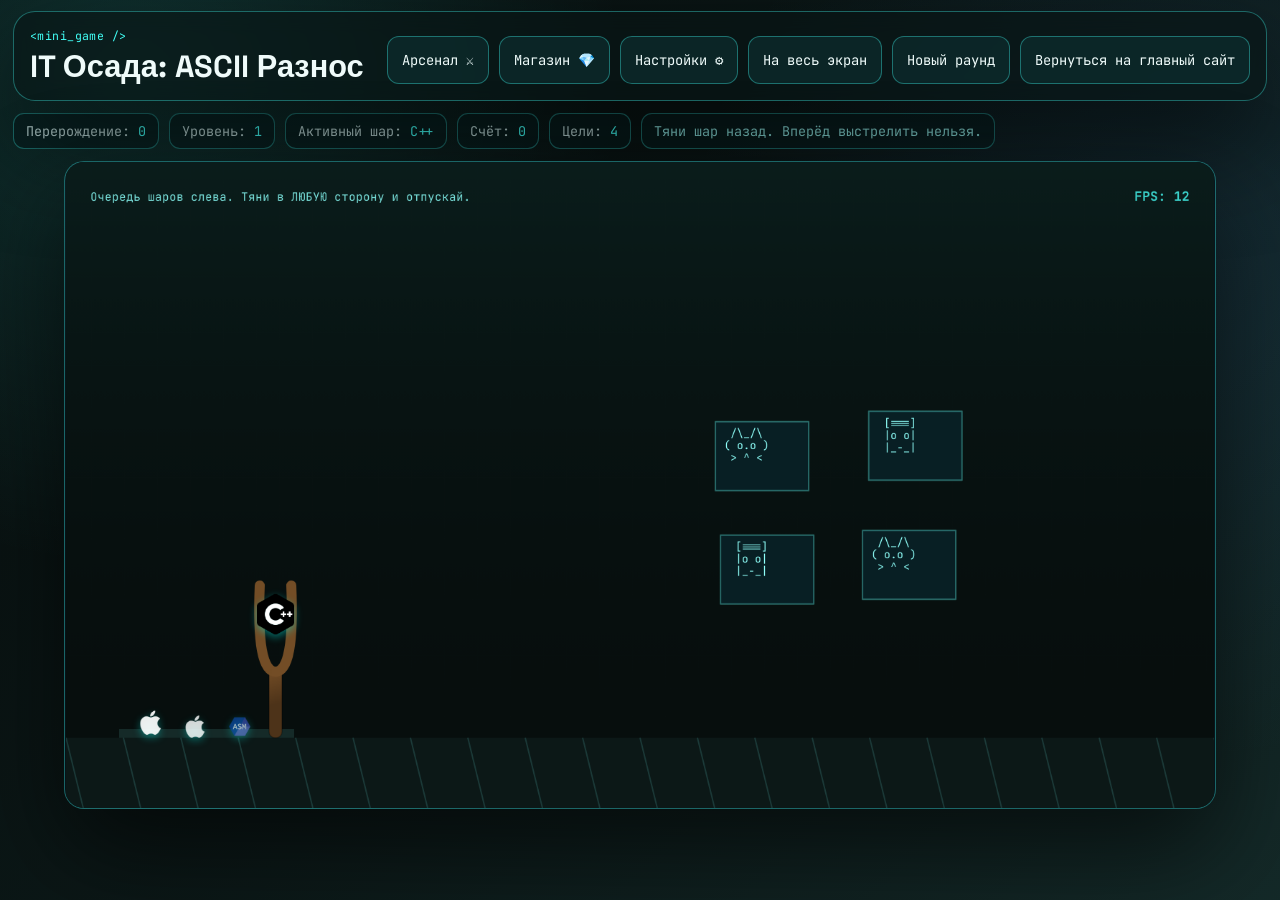
<file: minigame/minigame.html>
<!doctype html>
<html lang="ru">
<head>
  <meta charset="UTF-8">
  <meta name="viewport" content="width=device-width, initial-scale=1.0">
  <title>Мини игра | Nedocoder</title>
  <meta name="description" content="Мини-игра: запускай IT-иконки из рогатки в ASCII-цели.">
  <link rel="preconnect" href="https://fonts.googleapis.com">
  <link rel="preconnect" href="https://fonts.gstatic.com" crossorigin>
  <link href="https://fonts.googleapis.com/css2?family=Space+Grotesk:wght@400;500;700&family=JetBrains+Mono:wght@400;600&display=swap" rel="stylesheet">
  <link rel="stylesheet" href="./minigame.css">
  <link rel="icon" href="../assets/images/favicon.png" type="image/png">
</head>
<body>
  <div class="game-shell">
    <header class="game-header">
      <div class="title-wrap">
        <p class="eyebrow">&lt;mini_game /&gt;</p>
        <h1>IT Осада: ASCII Разнос</h1>
      </div>
      <div class="actions">
        <button id="arsenal-btn" class="action-btn" type="button">Арсенал ⚔️</button>
        <button id="shop-btn" class="action-btn shop-btn" type="button">Магазин 💎</button>
        <button id="settings-btn" class="action-btn" type="button">Настройки ⚙️</button>
        <button id="fullscreen-btn" class="action-btn" type="button">На весь экран</button>
        <button id="restart-btn" class="action-btn" type="button">Новый раунд</button>
        <a class="action-btn back-btn" href="../index.html">Вернуться на главный сайт</a>
      </div>
    </header>

    <section class="hud">
      <p>Перерождение: <span id="rebirth-count">0</span></p>
      <p>Уровень: <span id="game-level">1</span></p>
      <p>Активный шар: <span id="projectile-name">...</span></p>
      <p>Счёт: <span id="score">0</span></p>
      <p>Цели: <span id="targets-left">0</span></p>
      <p class="hud-hint">Тяни шар назад. Вперёд выстрелить нельзя.</p>
    </section>

    <section class="canvas-wrap">
      <canvas id="game-canvas" width="1600" height="900" aria-label="Мини-игра в стиле Angry Birds"></canvas>
    </section>

    <!-- Shop Modal -->
    <div id="shop-modal" class="modal hidden">
      <div class="modal-content">
        <div class="modal-header">
          <h2>Магазин улучшений</h2>
          <button id="close-shop" class="close-btn">&times;</button>
        </div>
        <div class="modal-body shop-items">
          <div class="shop-item" data-item="triple">
            <div class="item-info">
              <span class="item-icon">🚀</span>
              <span class="item-name">Triple Shot (30с)</span>
            </div>
            <button class="buy-btn" data-cost="2000">2000 💎</button>
          </div>
          <div class="shop-item" data-item="explosive">
            <div class="item-info">
              <span class="item-icon">💣</span>
              <span class="item-name">Explosive (30с)</span>
            </div>
            <button class="buy-btn" data-cost="3500">3500 💎</button>
          </div>
          <div class="shop-item" data-item="reinforced">
            <div class="item-info">
              <span class="item-icon">💎</span>
              <span class="item-name">Усиленные ядра (раунд)</span>
            </div>
            <button class="buy-btn" data-cost="5000">5000 💎</button>
          </div>
          <div class="shop-item" data-item="airstrike">
            <div class="item-info">
              <span class="item-icon">🌩️</span>
              <span class="item-name">Авиаудар (разово)</span>
            </div>
            <button class="buy-btn" data-cost="7500">7500 💎</button>
          </div>
          <div class="shop-item" data-item="income">
            <div class="item-info">
              <span class="item-icon">📈</span>
              <span class="item-name">Инвестиции (+10% Фарм)</span>
            </div>
            <button class="buy-btn" data-cost="1500">1500 💎</button>
          </div>
          <div class="shop-item" data-item="bands">
            <div class="item-info">
              <span class="item-icon">🎗️</span>
              <span class="item-name">Эластичные тяги (+растяжение)</span>
            </div>
            <button class="buy-btn" data-cost="3000">3000 💎</button>
          </div>

          <div class="shop-item" data-item="tension">
            <div class="item-info">
              <span class="item-icon">⚡</span>
              <span class="item-name">Тяжёлое натяжение (+скорость)</span>
            </div>
            <button class="buy-btn" data-cost="4500">4500 💎</button>
          </div>
          <div class="shop-item" data-item="sight">
            <div class="item-info">
              <span class="item-icon">🎯</span>
              <span class="item-name">Лазерный прицел (+длина)</span>
            </div>
            <button class="buy-btn" data-cost="2500">2500 💎</button>
          </div>
          <hr style="border: 0; border-top: 1px solid var(--border); margin: 12px 0;">
          <div class="shop-item" data-item="rebirth" style="border-color: gold; background: rgba(255, 215, 0, 0.05);">
            <div class="item-info">
              <span class="item-icon">🌟</span>
              <div style="display: flex; flex-direction: column;">
                <span class="item-name" style="color: gold; font-weight: bold;">ПЕРЕРОЖДЕНИЕ</span>
                <span style="font-size: 0.75rem; opacity: 0.8;">Сброс прогресса за пост. +10% ко всему</span>
              </div>
            </div>
            <button id="rebirth-btn" class="buy-btn" style="border-color: gold; color: gold;">1M 💎</button>
          </div>
        </div>
      </div>
    </div>

    <!-- Settings Modal -->
    <div id="settings-modal" class="modal hidden">
      <div class="modal-content">
        <div class="modal-header">
          <h2>Настройки игры</h2>
          <button id="close-settings" class="close-btn">&times;</button>
        </div>
        <div class="modal-body settings-body">
          <div class="setting-row">
            <label for="game-scale">Масштаб игры:</label>
            <input type="range" id="game-scale" min="0.5" max="1.5" step="0.05" value="1">
            <span id="scale-value">100%</span>
          </div>
          <p class="setting-note">Изменение масштаба подстраивает размер окна игры под ваш экран.</p>
          
          <hr style="border: 0; border-top: 1px solid var(--border); margin: 20px 0;">
          <div style="display: flex; justify-content: space-between; align-items: center;">
            <span style="font-family: 'JetBrains Mono', monospace; font-size: 0.9rem;">Сброс данных:</span>
            <button id="hard-reset-btn" class="buy-btn" style="border-color: #ff4400; color: #ff4400; background: rgba(255, 68, 0, 0.1);">Удалить сохранение</button>
          </div>
          <p class="setting-note" style="color: #ff4400; opacity: 0.8;">Внимание: это обнулит счет, перерождения и купленное оружие!</p>
        </div>
      </div>
    </div>

    <!-- Arsenal Modal -->
    <div id="arsenal-modal" class="modal hidden">
      <div class="modal-content">
        <div class="modal-header">
          <h2>Арсенал</h2>
          <button id="close-arsenal" class="close-btn">&times;</button>
        </div>
        <div class="modal-body arsenal-body">
          <div class="weapon-list">
            <div class="weapon-item active" data-weapon="slingshot">
              <div class="weapon-info">
                <span class="weapon-icon">🪃</span>
                <div class="weapon-details">
                    <span class="weapon-name">Рогатка</span>
                    <span class="weapon-stats">Базовое оружие</span>
                </div>
              </div>
              <button class="select-weapon-btn">Выбрано</button>
            </div>
            
            <div class="weapon-item locked" data-weapon="cannon" data-rebirth="10">
              <div class="weapon-info">
                <span class="weapon-icon">💣</span>
                <div class="weapon-details">
                    <span class="weapon-name">Пушка</span>
                    <span class="weapon-stats">+50% Скорость, +50% Урон</span>
                </div>
              </div>
              <button class="select-weapon-btn">Нужно 10 перер.</button>
            </div>

            <div class="weapon-item locked" data-weapon="ballista" data-rebirth="15">
              <div class="weapon-info">
                <span class="weapon-icon">🏹</span>
                <div class="weapon-details">
                    <span class="weapon-name">Баллиста</span>
                    <span class="weapon-stats">+100% Скорость, +100% Урон</span>
                </div>
              </div>
              <button class="select-weapon-btn">Нужно 15 перер.</button>
            </div>

            <div class="weapon-item locked" data-weapon="railgun" data-rebirth="20">
              <div class="weapon-info">
                <span class="weapon-icon">⚡</span>
                <div class="weapon-details">
                    <span class="weapon-name">Рельсотрон</span>
                    <span class="weapon-stats">+200% Скорость, +200% Урон</span>
                </div>
              </div>
              <button class="select-weapon-btn">Нужно 20 перер.</button>
            </div>

            <div class="weapon-item locked" data-weapon="antimatter" data-rebirth="25">
              <div class="weapon-info">
                <span class="weapon-icon">🌌</span>
                <div class="weapon-details">
                    <span class="weapon-name">Антиматерия</span>
                    <span class="weapon-stats">+400% Скорость, +400% Урон</span>
                </div>
              </div>
              <button class="select-weapon-btn">Нужно 25 перер.</button>
            </div>
          </div>
        </div>
      </div>
    </div>
  </div>

  <script src="./minigame.js"></script>
</body>
</html>
</file>
<file: minigame/minigame.css>
:root {
  /* Dynamic Backgrounds (matching main site) */
  --bg-h: var(--accent-h);
  --bg-s: 35%;
  --bg-0: hsl(var(--bg-h), var(--bg-s), 4%);
  --bg-1: hsl(var(--bg-h), var(--bg-s), 7%);
  --bg-2: hsl(var(--bg-h), var(--bg-s), 12%);
  
  --accent-h: 177; /* Default cyan */
  --accent-s: 100%;
  --accent-l: 63%;
  --accent: hsl(var(--accent-h), var(--accent-s), var(--accent-l));
  --accent-soft: hsla(var(--accent-h), var(--accent-s), var(--accent-l), 0.2);

  --text-main: hsl(var(--accent-h), 60%, 96%);
  --text-muted: hsl(var(--accent-h), 25%, 78%);
  --glass: hsla(var(--bg-h), 40%, 6%, 0.65);
  --border: hsla(var(--accent-h), var(--accent-s), var(--accent-l), 0.35);
  --shadow: 0 40px 100px rgba(0, 0, 0, 0.6);
  
  --panel-bg: rgba(8, 31, 33, 0.66);
  --btn-bg: rgba(13, 45, 46, 0.72);
  --wrap-bg: rgba(6, 20, 27, 0.88);

  --game-scale: 1;
}

body.light-theme {
  --bg-s: 25%;
  --bg-0: hsl(var(--bg-h), var(--bg-s), 96%);
  --bg-1: hsl(var(--bg-h), var(--bg-s), 93%);
  --bg-2: hsl(var(--bg-h), var(--bg-s), 90%);
  
  --accent-l: 35%;
  --accent: hsl(var(--accent-h), var(--accent-s), var(--accent-l));
  --accent-soft: hsla(var(--accent-h), var(--accent-s), var(--accent-l), 0.12);

  --text-main: hsl(var(--accent-h), 60%, 12%);
  --text-muted: hsl(var(--accent-h), 35%, 38%);
  --glass: hsla(var(--bg-h), 30%, 100%, 0.82);
  --border: hsla(var(--accent-h), var(--accent-s), var(--accent-l), 0.15);
  --shadow: 0 15px 45px rgba(0, 0, 0, 0.08);

  --panel-bg: hsla(var(--bg-h), 25%, 96%, 0.85);
  --btn-bg: hsla(var(--bg-h), 25%, 92%, 0.9);
  --wrap-bg: hsla(var(--bg-h), 25%, 98%, 0.9);
}

*,
*::before,
*::after {
  box-sizing: border-box;
}

html,
body {
  margin: 0;
  min-height: 100%;
}

body {
  font-family: "Space Grotesk", sans-serif;
  color: var(--text-main);
  background:
    radial-gradient(900px circle at 10% 8%, hsla(var(--accent-h), 100%, 63%, 0.15), transparent 55%),
    radial-gradient(900px circle at 92% 30%, rgba(76, 162, 255, 0.1), transparent 55%),
    linear-gradient(135deg, var(--bg-0), var(--bg-1) 50%, var(--bg-2));
  overscroll-behavior: none;
}

body.is-aiming {
  user-select: none;
}

.game-shell {
  width: min(1320px, calc(100% - clamp(10px, 2vw, 26px)));
  margin: clamp(8px, 1.2vh, 14px) auto clamp(10px, 1.4vh, 18px);
}

.game-header {
  display: flex;
  justify-content: space-between;
  align-items: flex-end;
  gap: clamp(10px, 1.8vw, 20px);
  padding: clamp(10px, 1.5vw, 16px);
  border-radius: clamp(14px, 2vw, 22px);
  border: 1px solid var(--border);
  background: var(--glass);
  backdrop-filter: blur(10px);
  box-shadow: var(--shadow);
}

.eyebrow {
  margin: 0 0 6px;
  font-family: "JetBrains Mono", monospace;
  color: var(--accent);
  font-size: clamp(0.72rem, 0.8vw, 0.85rem);
  letter-spacing: 0.04em;
}

h1 {
  margin: 0;
  font-size: clamp(1.08rem, 2.4vw, 2rem);
  line-height: 1.15;
}

.actions {
  display: flex;
  gap: 10px;
  flex-wrap: wrap;
  justify-content: flex-end;
}

.action-btn {
  display: inline-flex;
  align-items: center;
  justify-content: center;
  min-height: clamp(42px, 5.2vw, 48px);
  padding: 10px 14px;
  border-radius: 12px;
  border: 1px solid var(--border);
  background: var(--btn-bg);
  color: var(--text-main);
  text-decoration: none;
  font-family: "JetBrains Mono", monospace;
  font-size: clamp(0.76rem, 1.2vw, 0.86rem);
  cursor: pointer;
  transition: border-color 150ms ease, color 150ms ease, transform 150ms ease;
  touch-action: manipulation;
}

.action-btn:hover {
  color: var(--accent);
  border-color: var(--accent);
  transform: translateY(-1px);
}

.hud {
  margin-top: clamp(8px, 1vw, 12px);
  display: flex;
  gap: 10px;
  flex-wrap: wrap;
}

.hud p {
  margin: 0;
  padding: 8px 12px;
  border-radius: 11px;
  border: 1px solid var(--border);
  background: var(--panel-bg);
  font-family: "JetBrains Mono", monospace;
  font-size: clamp(0.74rem, 1.05vw, 0.86rem);
  color: var(--text-muted);
}

.hud span {
  color: var(--accent);
}

.hud .hud-hint {
  color: hsla(var(--accent-h), 100%, 81%, 0.86);
}

.canvas-wrap {
  margin-top: clamp(8px, 1vw, 12px);
  margin-inline: auto;
  position: relative;
  width: min(100%, calc((100svh - clamp(190px, 28vh, 280px)) * 16 / 9 * var(--game-scale)));
  max-width: calc(min(76svh, 760px) * 16 / 9 * var(--game-scale));
  aspect-ratio: 16 / 9;
  border-radius: clamp(14px, 2vw, 20px);
  border: 1px solid var(--border);
  overflow: hidden;
  background:
    radial-gradient(520px circle at 14% 8%, hsla(var(--accent-h), 100%, 70%, 0.1), transparent 50%),
    var(--wrap-bg);
  box-shadow: var(--shadow);
  display: flex;
  justify-content: center;
  align-items: center;
  cursor: crosshair;
  touch-action: none;
}

#game-canvas {
  width: 100%;
  height: 100%;
  display: block;
  object-fit: contain;
  cursor: grab;
  touch-action: none;
  -webkit-user-select: none;
  user-select: none;
}

.canvas-wrap:fullscreen {
  width: 100vw;
  height: 100vh;
  max-width: none;
  border-radius: 0;
  border: none;
  background: var(--bg-0);
}

.canvas-wrap:-webkit-full-screen {
  width: 100vw;
  height: 100vh;
  max-width: none;
  border-radius: 0;
  border: none;
  background: var(--bg-0);
}

body.is-aiming #game-canvas {
  cursor: grabbing;
}

/* Modals */
.modal {
  position: fixed;
  top: 0;
  left: 0;
  width: 100%;
  height: 100%;
  background: rgba(0, 0, 0, 0.85);
  backdrop-filter: blur(8px);
  display: flex;
  align-items: center;
  justify-content: center;
  z-index: 2000;
  transition: opacity 0.3s ease;
  padding: 20px;
}

.modal.hidden {
  opacity: 0 !important;
  pointer-events: none !important;
}

.modal-content {
  background: var(--glass);
  border: 1px solid var(--border);
  border-radius: 20px;
  width: min(550px, 100%);
  max-height: 90vh;
  display: flex;
  flex-direction: column;
  box-shadow: 0 20px 50px rgba(0, 0, 0, 0.5);
  animation: modalIn 0.3s cubic-bezier(0.17, 0.67, 0.83, 0.67);
}

@keyframes modalIn {
  from { transform: scale(0.95); opacity: 0; }
  to { transform: scale(1); opacity: 1; }
}

.modal-header {
  padding: 20px 24px;
  border-bottom: 1px solid var(--border);
  display: flex;
  justify-content: space-between;
  align-items: center;
}

.modal-header h2 {
  margin: 0;
  font-size: 1.4rem;
  color: var(--accent);
}

.close-btn {
  background: none;
  border: none;
  color: var(--text-muted);
  font-size: 2.2rem;
  cursor: pointer;
  line-height: 1;
  transition: color 0.2s;
}

.close-btn:hover {
  color: var(--accent);
}

.modal-body {
  padding: 20px 24px;
  overflow-y: auto;
}

/* Shop Items */
.shop-items {
  display: flex;
  flex-direction: column;
  gap: 12px;
}

.shop-item {
  display: flex;
  justify-content: space-between;
  align-items: center;
  padding: 14px 18px;
  background: var(--btn-bg);
  border: 1px solid var(--border);
  border-radius: 12px;
  transition: transform 0.2s, border-color 0.2s;
}

.shop-item:hover {
  transform: translateY(-2px);
  border-color: var(--accent-soft);
}

.item-info {
  display: flex;
  align-items: center;
  gap: 14px;
}

.item-icon { font-size: 1.6rem; }
.item-name { 
  font-family: "JetBrains Mono", monospace; 
  font-size: 0.95rem;
  color: var(--text-main);
}

.buy-btn {
  background: var(--accent-soft);
  border: 1px solid var(--accent);
  color: var(--accent);
  padding: 10px 18px;
  border-radius: 10px;
  font-family: "JetBrains Mono", monospace;
  font-weight: 600;
  cursor: pointer;
  transition: 0.2s;
  white-space: nowrap;
}

.buy-btn:hover:not(:disabled) {
  background: var(--accent);
  color: var(--bg-0);
  box-shadow: 0 0 15px var(--accent-soft);
}

.buy-btn:disabled {
  opacity: 0.4;
  cursor: not-allowed;
  filter: grayscale(1);
}

/* Settings */
.setting-row {
  display: flex;
  align-items: center;
  gap: 20px;
  margin-bottom: 16px;
}

.setting-row label {
  font-family: "JetBrains Mono", monospace;
  flex: 1;
}

.setting-row input[type="range"] {
  flex: 2;
  accent-color: var(--accent);
}

#scale-value {
  width: 50px;
  font-weight: bold;
  color: var(--accent);
}

.setting-note {
  font-size: 0.85rem;
  color: var(--text-muted);
  line-height: 1.4;
  margin: 10px 0 0;
}

/* Arsenal */
.weapon-list {
  display: flex;
  flex-direction: column;
  gap: 12px;
}

.weapon-item {
  display: flex;
  justify-content: space-between;
  align-items: center;
  padding: 16px;
  background: var(--btn-bg);
  border: 1px solid var(--border);
  border-radius: 14px;
  transition: all 0.2s ease;
}

.weapon-item.active {
  border-color: var(--accent);
  background: var(--accent-soft);
}

.weapon-item.locked {
  opacity: 0.6;
  filter: grayscale(0.8);
}

.weapon-info {
  display: flex;
  align-items: center;
  gap: 16px;
}

.weapon-icon {
  font-size: 2rem;
}

.weapon-details {
  display: flex;
  flex-direction: column;
}

.weapon-name {
  font-weight: bold;
  font-size: 1.1rem;
  color: var(--text-main);
}

.weapon-stats {
  font-size: 0.8rem;
  color: var(--accent);
  font-family: "JetBrains Mono", monospace;
}

.select-weapon-btn {
  background: var(--accent-soft);
  border: 1px solid var(--accent);
  color: var(--accent);
  padding: 8px 16px;
  border-radius: 8px;
  cursor: pointer;
  font-family: "JetBrains Mono", monospace;
  font-weight: bold;
  transition: all 0.2s;
}

.weapon-item.active .select-weapon-btn {
  background: var(--accent);
  color: var(--bg-0);
}

.weapon-item.locked .select-weapon-btn {
  border-color: var(--text-muted);
  color: var(--text-muted);
  cursor: not-allowed;
}

@media (max-width: 920px) {
  .game-shell {
    width: calc(100% - 12px);
  }

  .game-header {
    align-items: flex-start;
    flex-direction: column;
  }

  .actions {
    width: 100%;
    justify-content: flex-start;
  }
}

@media (max-width: 920px) and (orientation: landscape) {
  .game-shell {
    margin: 0;
    width: 100%;
    max-width: none;
  }

  .game-header, .hud {
    display: none;
  }

  .canvas-wrap {
    margin: 0;
    width: 100vw;
    height: 100vh;
    max-width: none;
    max-height: none;
    border-radius: 0;
    border: none;
  }
}

@media (max-width: 640px) and (orientation: portrait) {
  .hud {
    gap: 8px;
  }

  .hud p {
    width: 100%;
  }

  .action-btn {
    min-height: 46px;
    flex: 1 1 auto;
  }

  .canvas-wrap {
    width: min(100%, calc((100svh - clamp(280px, 46vh, 380px)) * 16 / 9));
    max-width: calc(min(58svh, 480px) * 16 / 9);
  }
}
</file>
